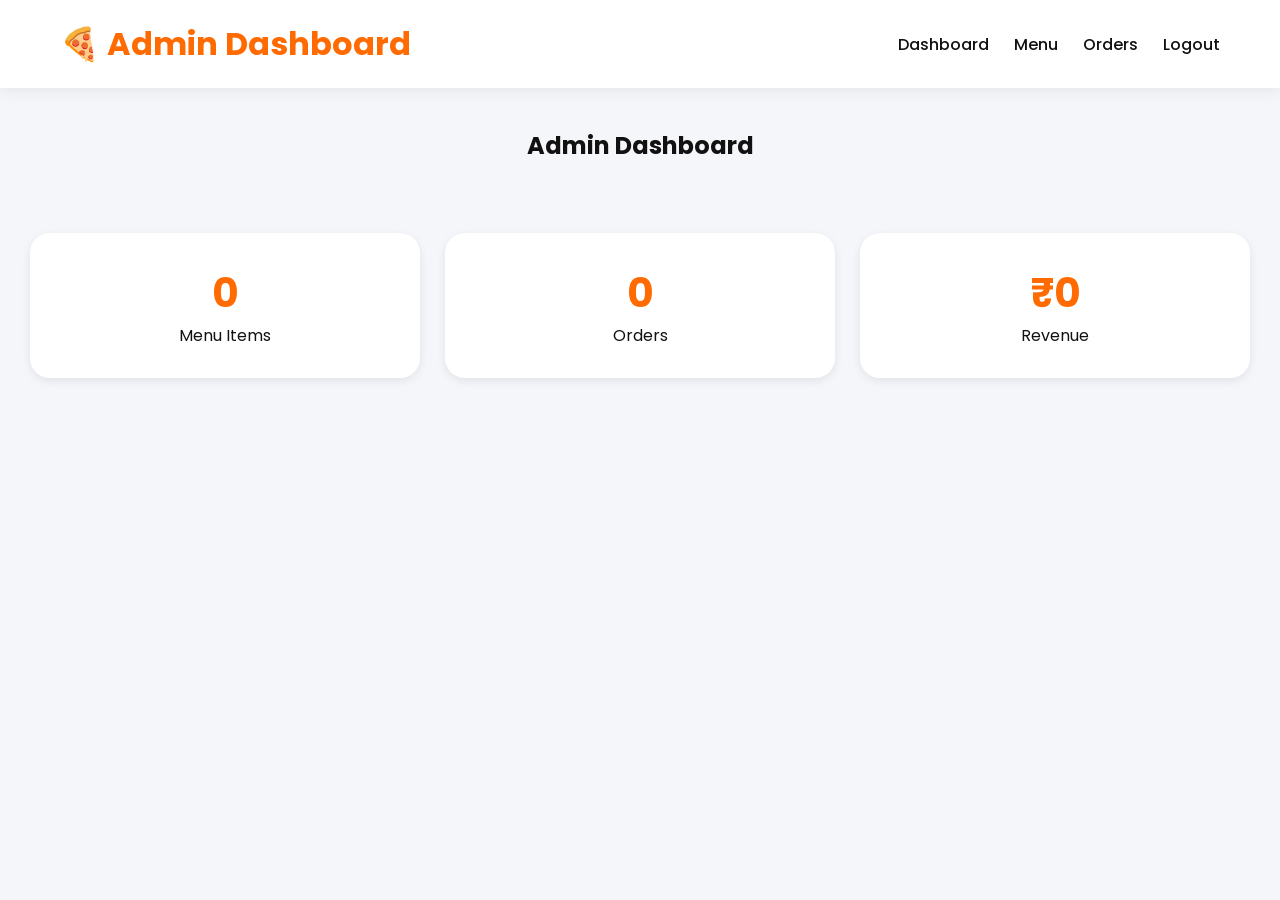
<file: Fronted/admin/dashboard.html>
<!DOCTYPE html>
<html lang="en">
<head>
<meta charset="UTF-8">
<meta name="viewport" content="width=device-width, initial-scale=1.0">
<title>Admin Dashboard</title>

<link rel="stylesheet" href="../css/style.css">

</head>
<body>

<nav class="navbar">

    <div class="logo">
        🍕 Admin Dashboard
    </div>

    <div class="nav-links">

        <a href="dashboard.html">Dashboard</a>

        <a href="menu-management.html">Menu</a>

        <a href="orders.html">Orders</a>

        <a href="login.html">Logout</a>

    </div>

</nav>

<section class="hero-small">

    <h1>Admin Dashboard</h1>

</section>

<div class="dashboard-grid">

    <div class="dashboard-card">
        <h2 id="menuCount">0</h2>
        <p>Menu Items</p>
    </div>

    <div class="dashboard-card">
        <h2 id="orderCount">0</h2>
        <p>Orders</p>
    </div>

    <div class="dashboard-card">
        <h2 id="revenue">₹0</h2>
        <p>Revenue</p>
    </div>

</div>

<script src="../js/api.js"></script>
<script src="../js/dashboard.js"></script>

</body>
</html>
</file>
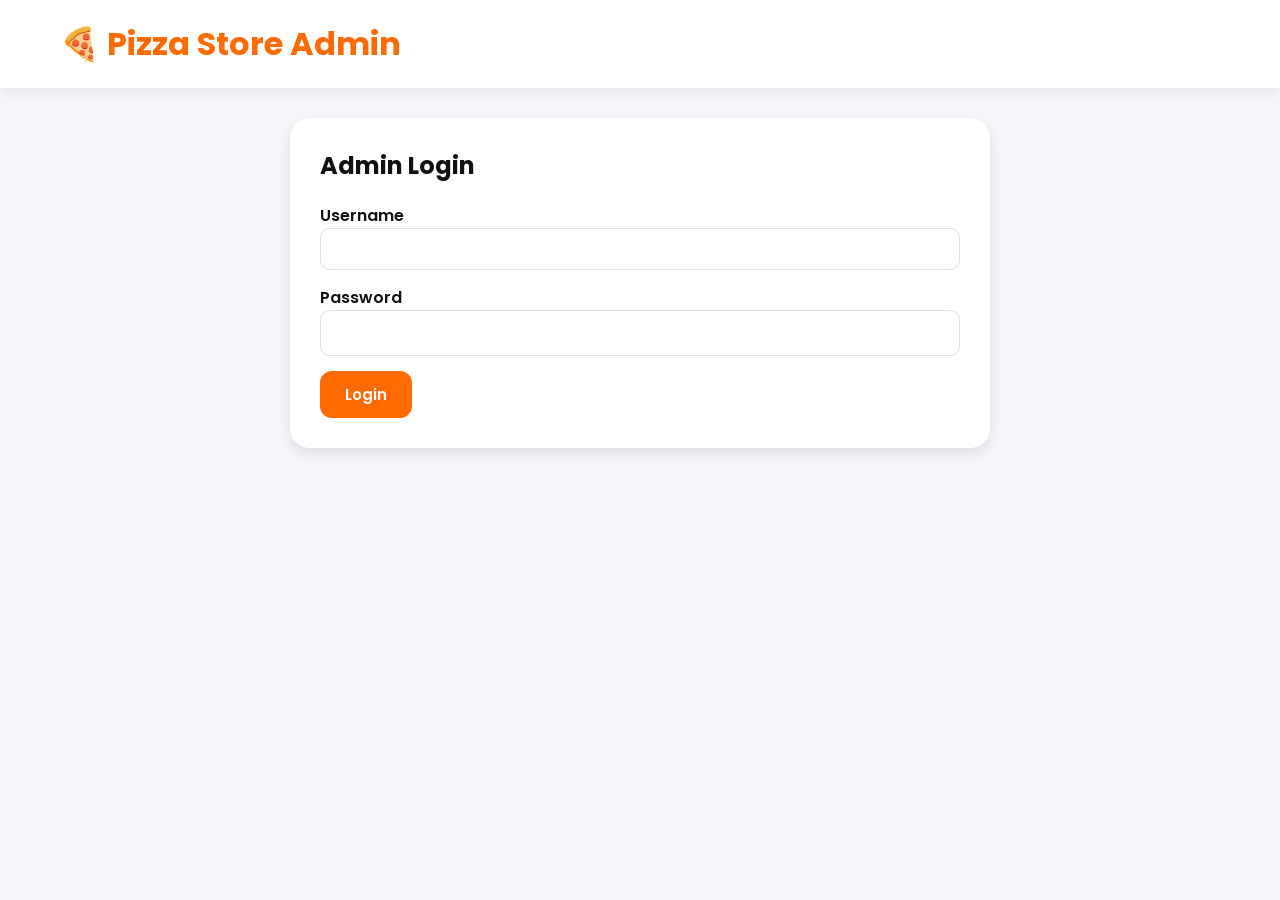
<file: Fronted/admin/login.html>
<!DOCTYPE html>
<html lang="en">
<head>
<meta charset="UTF-8">
<meta name="viewport" content="width=device-width, initial-scale=1.0">
<title>Admin Login</title>

<link rel="stylesheet" href="../css/style.css">

</head>
<body>

<nav class="navbar">

    <div class="logo">
        🍕 Pizza Store Admin
    </div>

</nav>

<div class="form-container">

    <h2>Admin Login</h2>

    <form id="adminLoginForm">

        <div class="form-group">

            <label>Username</label>

            <input
            type="text"
            id="username"
            required>

        </div>

        <div class="form-group">

            <label>Password</label>

            <input
            type="password"
            id="password"
            required>

        </div>

        <button
        type="submit"
        class="btn btn-primary">

            Login

        </button>

    </form>

</div>

<script src="../js/api.js"></script>
<script src="../js/admin.js"></script>

</body>
</html>
</file>
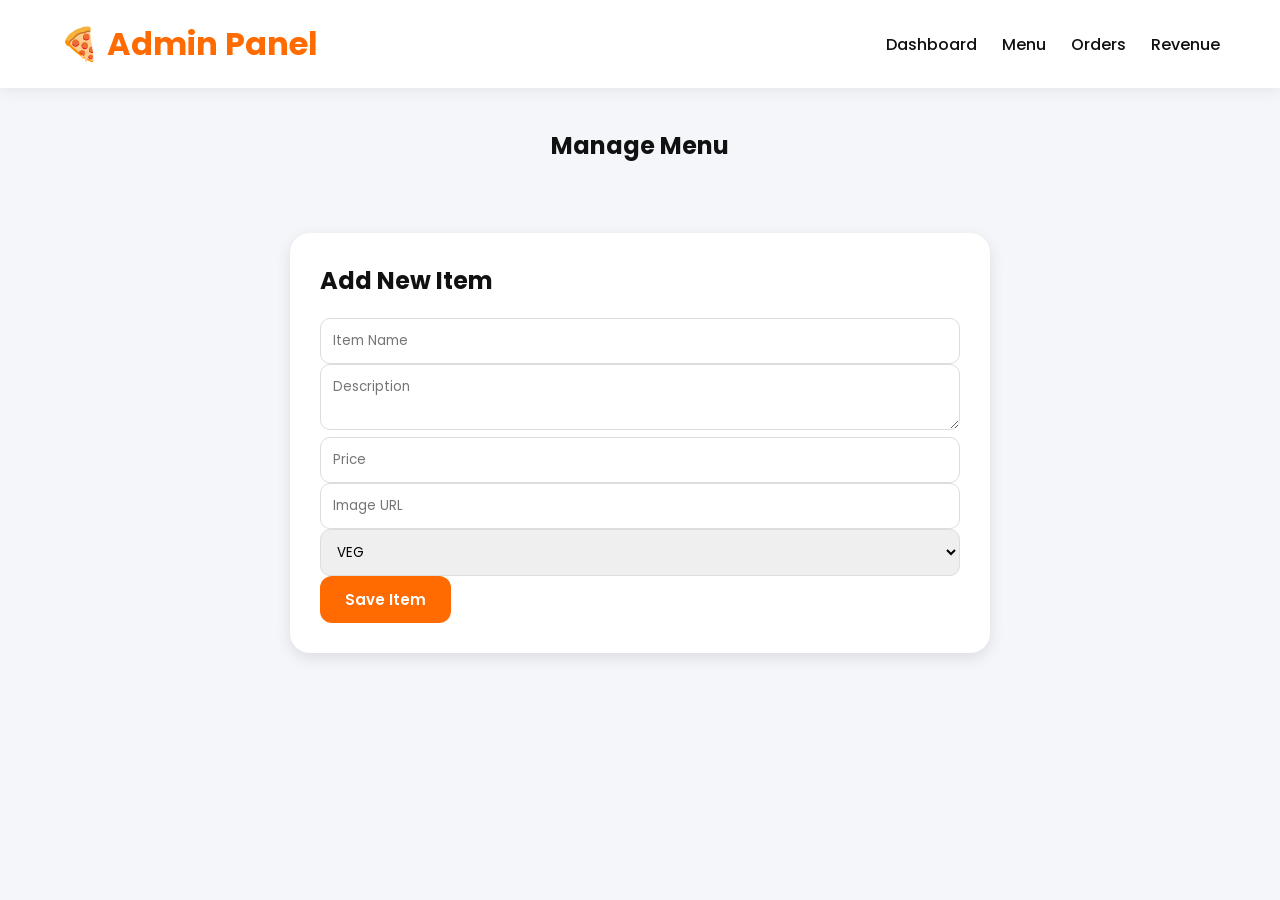
<file: Fronted/admin/menu-management.html>
<!DOCTYPE html>
<html lang="en">
<head>

<meta charset="UTF-8">
<meta name="viewport"
      content="width=device-width, initial-scale=1.0">

<title>Menu Management</title>

<link rel="stylesheet"
      href="../css/style.css">

</head>
<body>

<nav class="navbar">

    <div class="logo">
        🍕 Admin Panel
    </div>

    <div class="nav-links">

        <a href="dashboard.html">
            Dashboard
        </a>

        <a href="menu-management.html">
            Menu
        </a>

        <a href="orders.html">
            Orders
        </a>

        <a href="revenue.html">
            Revenue
        </a>

    </div>

</nav>

<section class="hero-small">

    <h1>
        Manage Menu
    </h1>

</section>

<div class="form-container">

    <h2>Add New Item</h2>

    <form id="menuForm">

        <input type="hidden"
               id="menuId">

        <input type="text"
               id="itemName"
               placeholder="Item Name"
               required>

        <textarea id="description"
                  placeholder="Description"
                  required></textarea>

        <input type="number"
               id="price"
               placeholder="Price"
               required>

        <input type="text"
               id="imageUrl"
               placeholder="Image URL">

        <select id="category">

            <option value="VEG">
                VEG
            </option>

            <option value="NONVEG">
                NONVEG
            </option>

            <option value="DESSERT">
                DESSERT
            </option>

            <option value="BEVERAGE">
                BEVERAGE
            </option>

        </select>

        <button type="submit"
                class="btn btn-primary">

            Save Item

        </button>

    </form>

</div>

<div id="menuContainer"
     class="menu-grid">

</div>

<script src="../js/api.js"></script>
<script src="../js/admin-menu.js"></script>

</body>
</html>
</file>
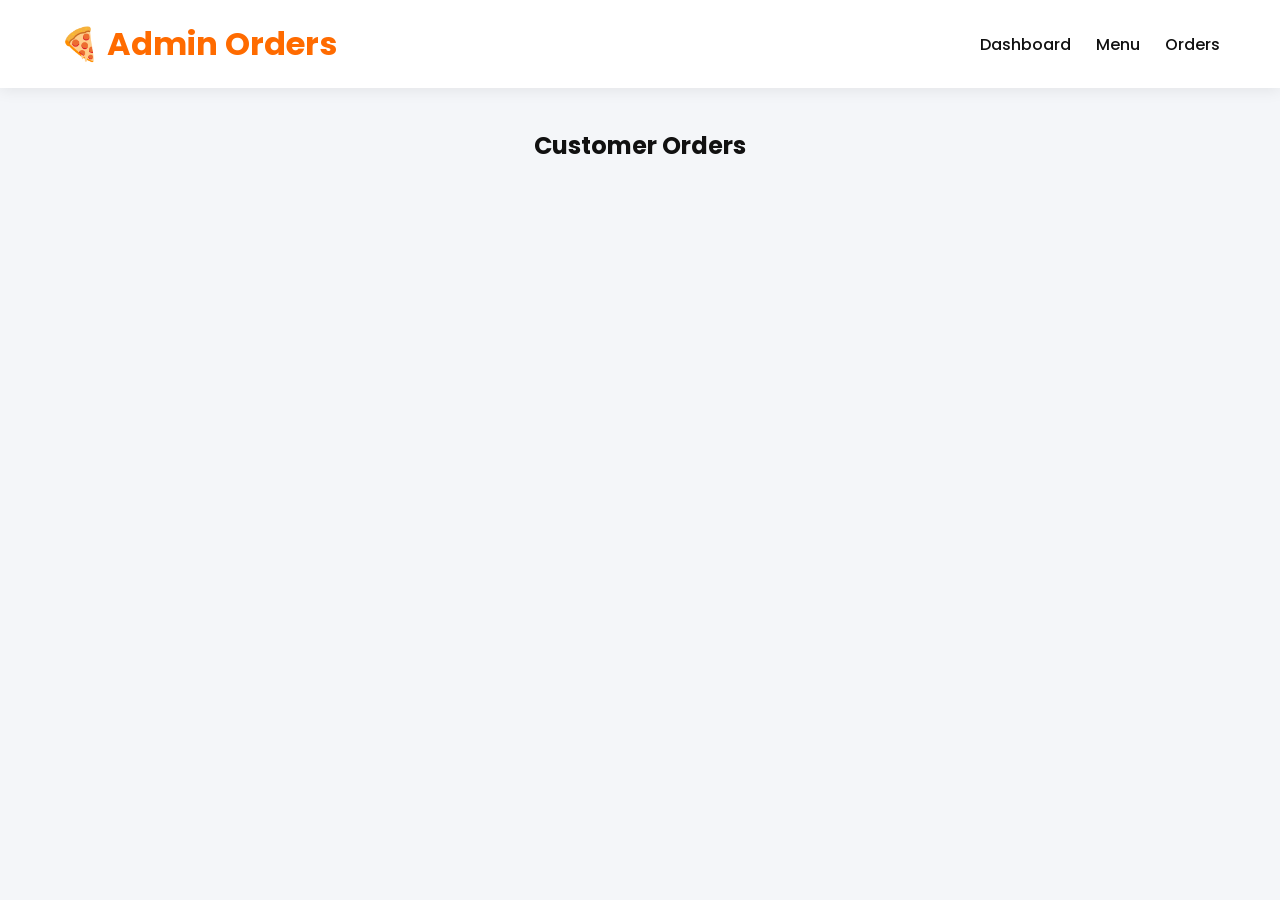
<file: Fronted/admin/orders.html>
<!DOCTYPE html>
<html lang="en">
<head>
<meta charset="UTF-8">
<meta name="viewport"
      content="width=device-width, initial-scale=1.0">

<title>Manage Orders</title>

<link rel="stylesheet"
      href="../css/style.css">

</head>
<body>

<nav class="navbar">

    <div class="logo">
        🍕 Admin Orders
    </div>

    <div class="nav-links">

        <a href="dashboard.html">
            Dashboard
        </a>

        <a href="menu-management.html">
            Menu
        </a>

        <a href="orders.html">
            Orders
        </a>

    </div>

</nav>

<section class="hero-small">

    <h1>
        Customer Orders
    </h1>

</section>

<div id="ordersContainer"
     class="orders-container">

</div>

<script src="../js/api.js"></script>
<script src="../js/admin-orders.js"></script>

</body>
</html>
</file>
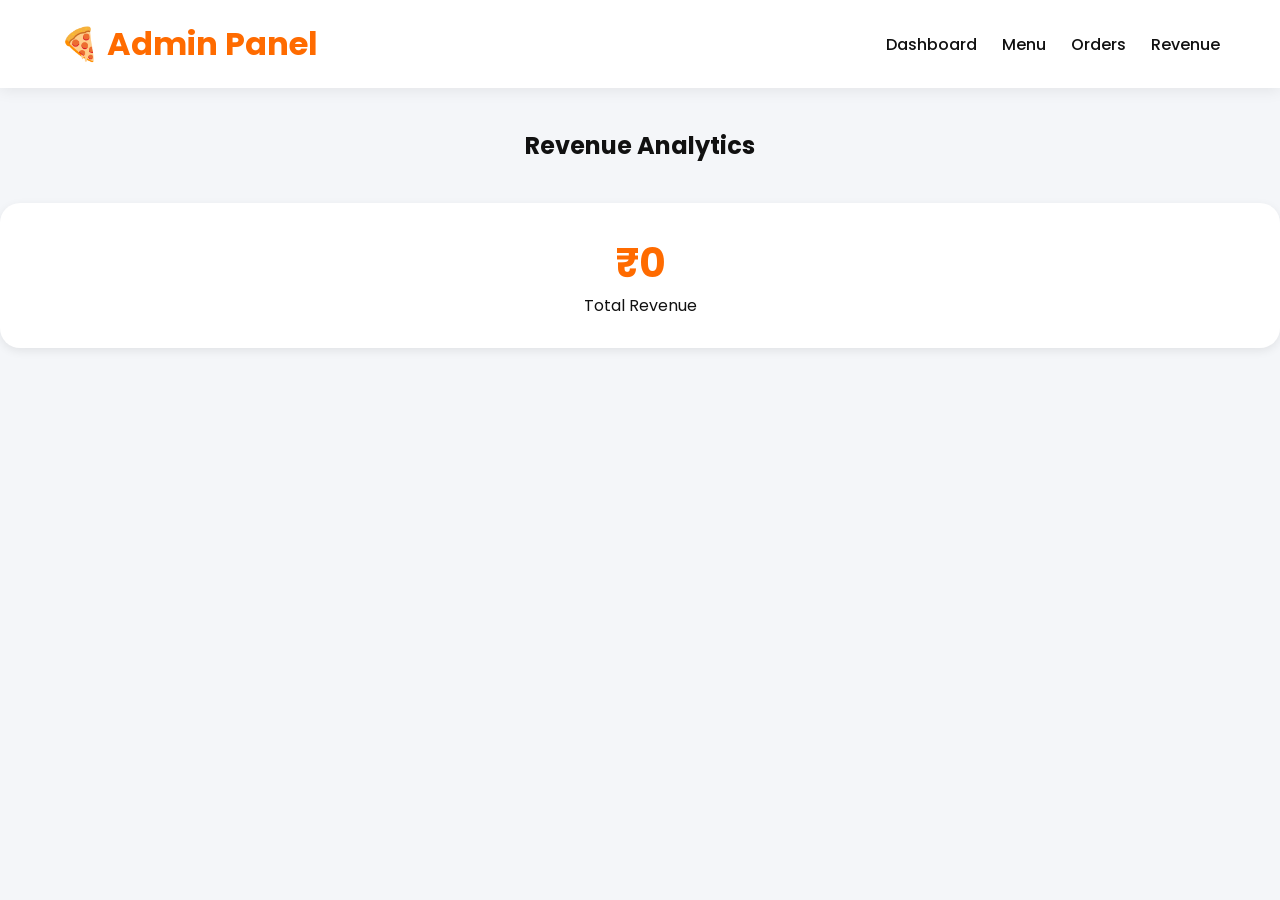
<file: Fronted/admin/revenue.html>
<!DOCTYPE html>
<html lang="en">
<head>
<meta charset="UTF-8">
<meta name="viewport" content="width=device-width, initial-scale=1.0">
<title>Revenue</title>

<link rel="stylesheet" href="../css/style.css">

</head>
<body>

<nav class="navbar">

    <div class="logo">
        🍕 Admin Panel
    </div>

    <div class="nav-links">

        <a href="dashboard.html">Dashboard</a>

        <a href="menu-management.html">Menu</a>

        <a href="orders.html">Orders</a>

        <a href="revenue.html">Revenue</a>

    </div>

</nav>

<section class="hero-small">

    <h1>Revenue Analytics</h1>

</section>

<div class="dashboard-card">

    <h2 id="totalRevenue">
        ₹0
    </h2>

    <p>
        Total Revenue
    </p>

</div>

<script src="../js/api.js"></script>
<script>

window.onload = async function(){

    const response =
    await fetch(
        ORDER_API.getAllOrders
    );

    const orders =
    await response.json();

    let total = 0;

    orders.forEach(order => {

        total +=
        order.totalAmount;
    });

    document
    .getElementById(
        "totalRevenue"
    )
    .innerText =
    "₹" + total;
};

</script>

</body>
</html>
</file>
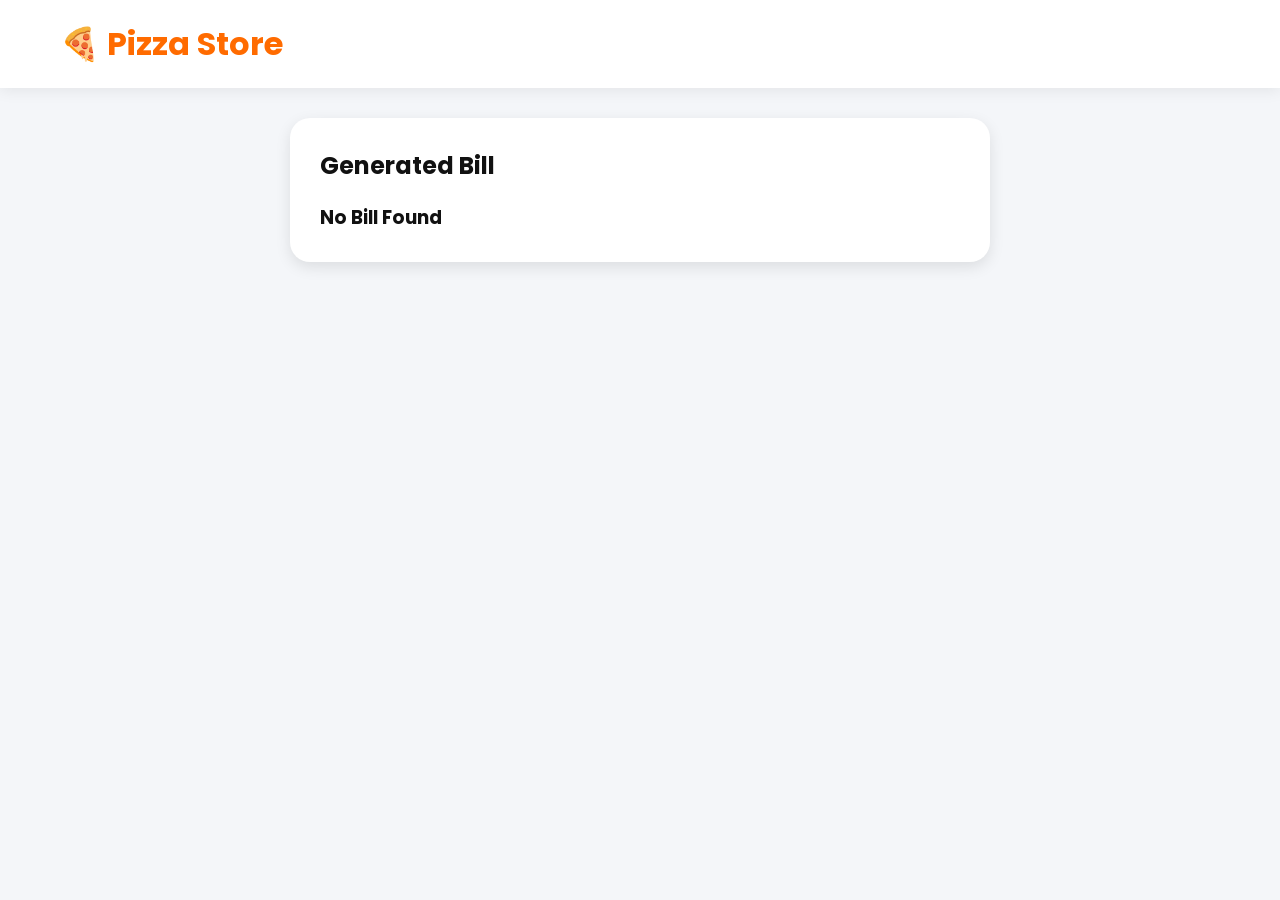
<file: Fronted/user/bill.html>
<!DOCTYPE html>
<html>
<head>
    <title>Bill</title>

    <link rel="stylesheet"
    href="../css/style.css">
</head>

<body>

<nav class="navbar">

    <div class="logo">
        🍕 Pizza Store
    </div>

</nav>

<div class="form-container">

    <h2>
        Generated Bill
    </h2>

    <div id="billContainer">

    </div>

</div>

<script src="../js/api.js"></script>
<script src="../js/bill.js"></script>

</body>
</html>
</file>
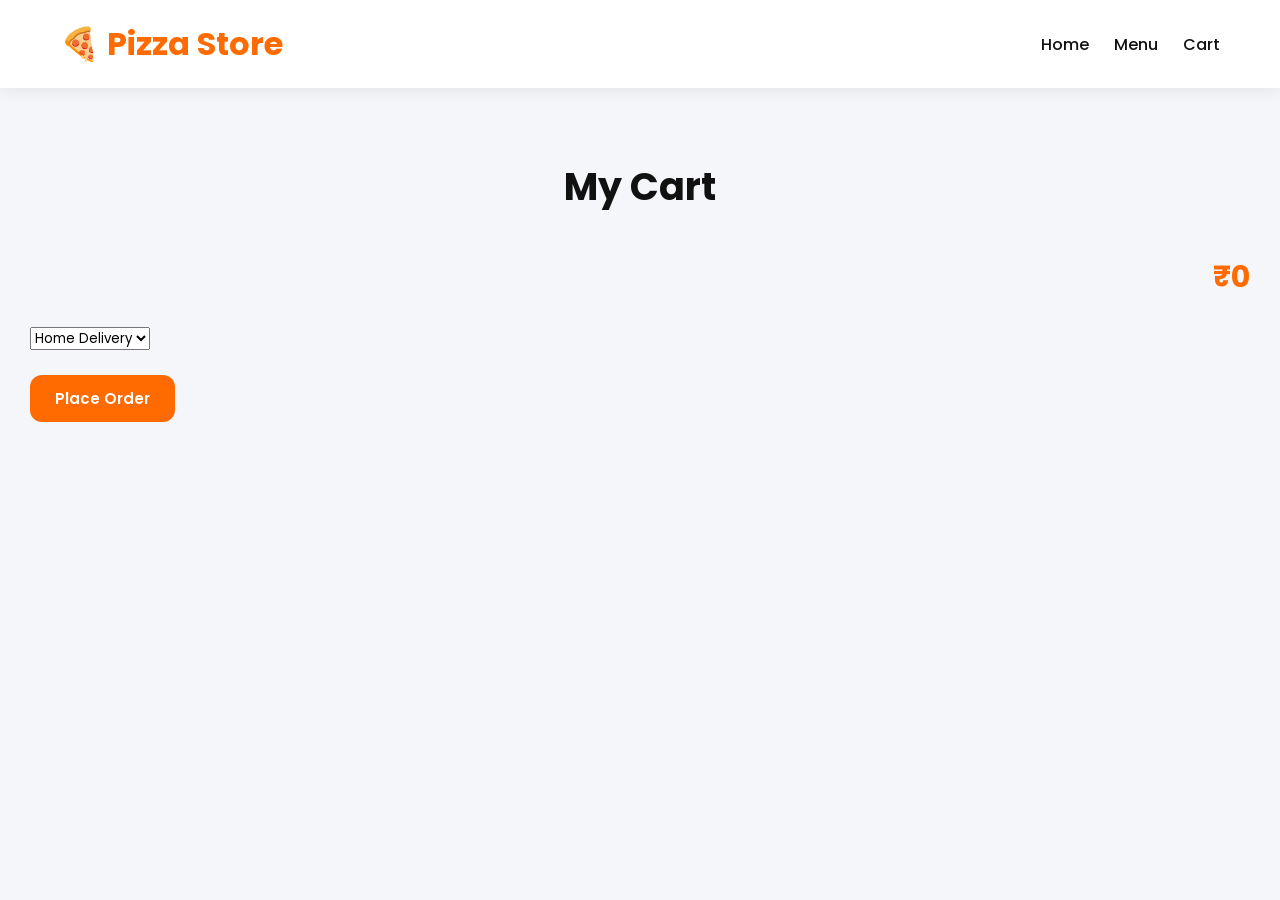
<file: Fronted/user/cart.html>
<!DOCTYPE html>
<html lang="en">
<head>

<meta charset="UTF-8">

<meta name="viewport"
      content="width=device-width, initial-scale=1.0">

<title>My Cart</title>

<link rel="stylesheet"
      href="../css/style.css">

</head>

<body>

<nav class="navbar">

    <div class="logo">
        🍕 Pizza Store
    </div>

    <div class="nav-links">

        <a href="../index.html">
            Home
        </a>

        <a href="menu.html">
            Menu
        </a>

        <a href="cart.html">
            Cart
        </a>

    </div>

</nav>

<div class="cart-container">

    <h2 class="section-title">

        My Cart

    </h2>

    <div id="cartItems">

    </div>

    <h2 id="totalPrice"
        class="total">

        ₹0

    </h2>

    <br>

    <select id="deliveryMode"
            class="form-control">

        <option value="HOME DELIVERY">

            Home Delivery

        </option>

        <option value="TAKE AWAY">

            Take Away

        </option>

    </select>

    <br><br>

    <button
    class="btn btn-primary"
    onclick="placeOrder()">

        Place Order

    </button>

</div>

<script src="../js/api.js"></script>
<script src="../js/cart.js"></script>

</body>
</html>
</file>
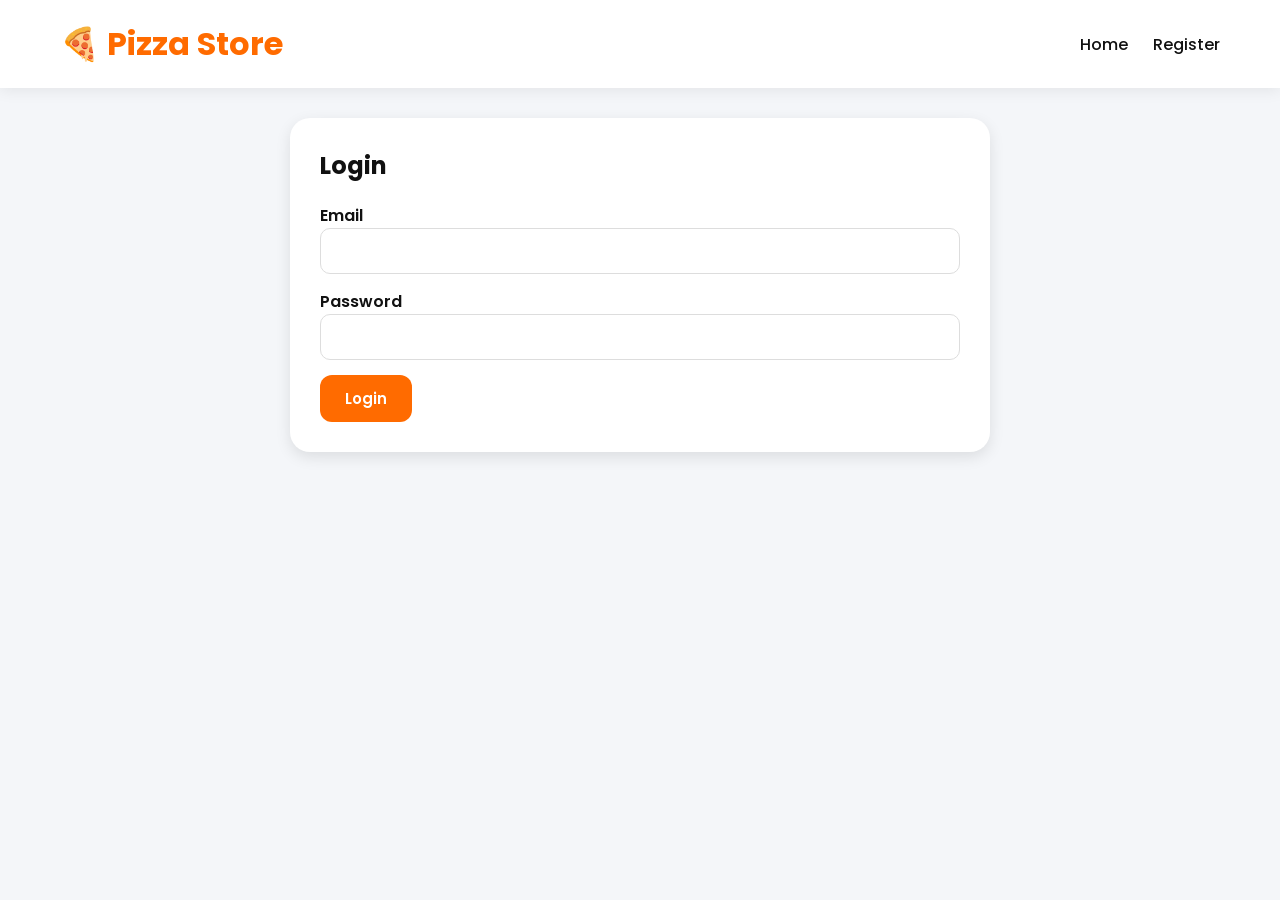
<file: Fronted/user/login.html>
<!DOCTYPE html>
<html lang="en">
<head>
<meta charset="UTF-8">
<meta name="viewport" content="width=device-width, initial-scale=1.0">
<title>Login</title>

<link rel="stylesheet" href="../css/style.css">
</head>
<body>

<nav class="navbar">

    <div class="logo">
        🍕 Pizza Store
    </div>

    <div class="nav-links">

        <a href="../index.html">Home</a>
        <a href="register.html">Register</a>

    </div>

</nav>

<div class="form-container">

    <h2>Login</h2>

    <form id="loginForm">

        <div class="form-group">

            <label>Email</label>

            <input
                type="email"
                id="email"
                required>

        </div>

        <div class="form-group">

            <label>Password</label>

            <input
                type="password"
                id="password"
                required>

        </div>

        <button
            type="submit"
            class="btn btn-primary form-btn">

            Login

        </button>

    </form>

</div>

<script src="../js/api.js"></script>
<script src="../js/login.js"></script>

</body>
</html>
</file>
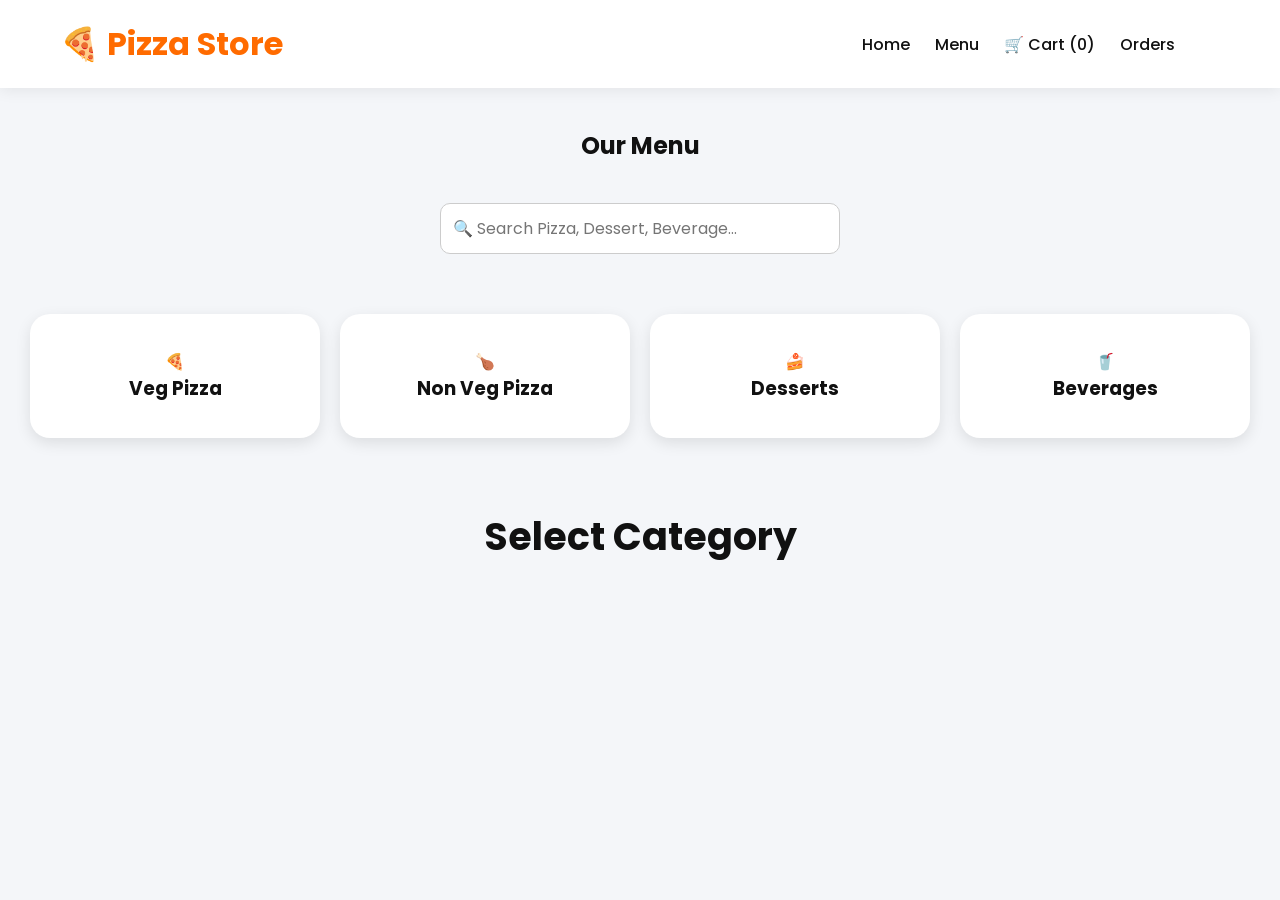
<file: Fronted/user/menu.html>
<!DOCTYPE html>
<html lang="en">

<head>

<meta charset="UTF-8">
<meta name="viewport"
content="width=device-width, initial-scale=1.0">

<title>Pizza Store Menu</title>

<link rel="stylesheet"
href="../css/style.css">

</head>

<body>

<nav class="navbar">

    <div class="logo">
        🍕 Pizza Store
    </div>

    <div class="nav-links">

        <a href="../index.html">
            Home
        </a>

        <a href="menu.html">
            Menu
        </a>

        <a href="cart.html">
            🛒 Cart
            (<span id="cartCount">0</span>)
        </a>

        <a href="orders.html">
            Orders
        </a>

        <div class="profile-container">

            <span
            id="username"
            onclick="toggleProfile()">

            </span>

            <div
            id="profilePopup"
            class="profile-popup">

                <h3 id="profileName"></h3>

                <p id="profileEmail"></p>

                <button
                class="btn btn-danger"
                onclick="logout()">

                    Logout

                </button>

            </div>

        </div>

    </div>

</nav>

<section class="hero-small">

    <h1>
        Our Menu
    </h1>

</section>

<!-- SEARCH BOX -->

<div style="text-align:center;margin-bottom:30px;">

    <input
    type="text"
    id="searchBox"
    placeholder="🔍 Search Pizza, Dessert, Beverage..."
    onkeyup="searchMenu()"
    style="
    width:400px;
    max-width:90%;
    padding:12px;
    border-radius:10px;
    border:1px solid #ccc;
    font-size:16px;">

</div>

<!-- CATEGORY CARDS -->

<div class="category-section">

    <div
    class="category-card"
    onclick="filterCategory('VEG')">

        🍕
        <h3>Veg Pizza</h3>

    </div>

    <div
    class="category-card"
    onclick="filterCategory('NONVEG')">

        🍗
        <h3>Non Veg Pizza</h3>

    </div>

    <div
    class="category-card"
    onclick="filterCategory('DESSERT')">

        🍰
        <h3>Desserts</h3>

    </div>

    <div
    class="category-card"
    onclick="filterCategory('BEVERAGE')">

        🥤
        <h3>Beverages</h3>

    </div>

</div>

<h2
id="categoryTitle"
class="section-title">

    Select Category

</h2>

<div
id="menuContainer"
class="menu-container">

</div>

<script src="../js/api.js"></script>
<script src="../js/menu.js"></script>

</body>
</html>
</file>
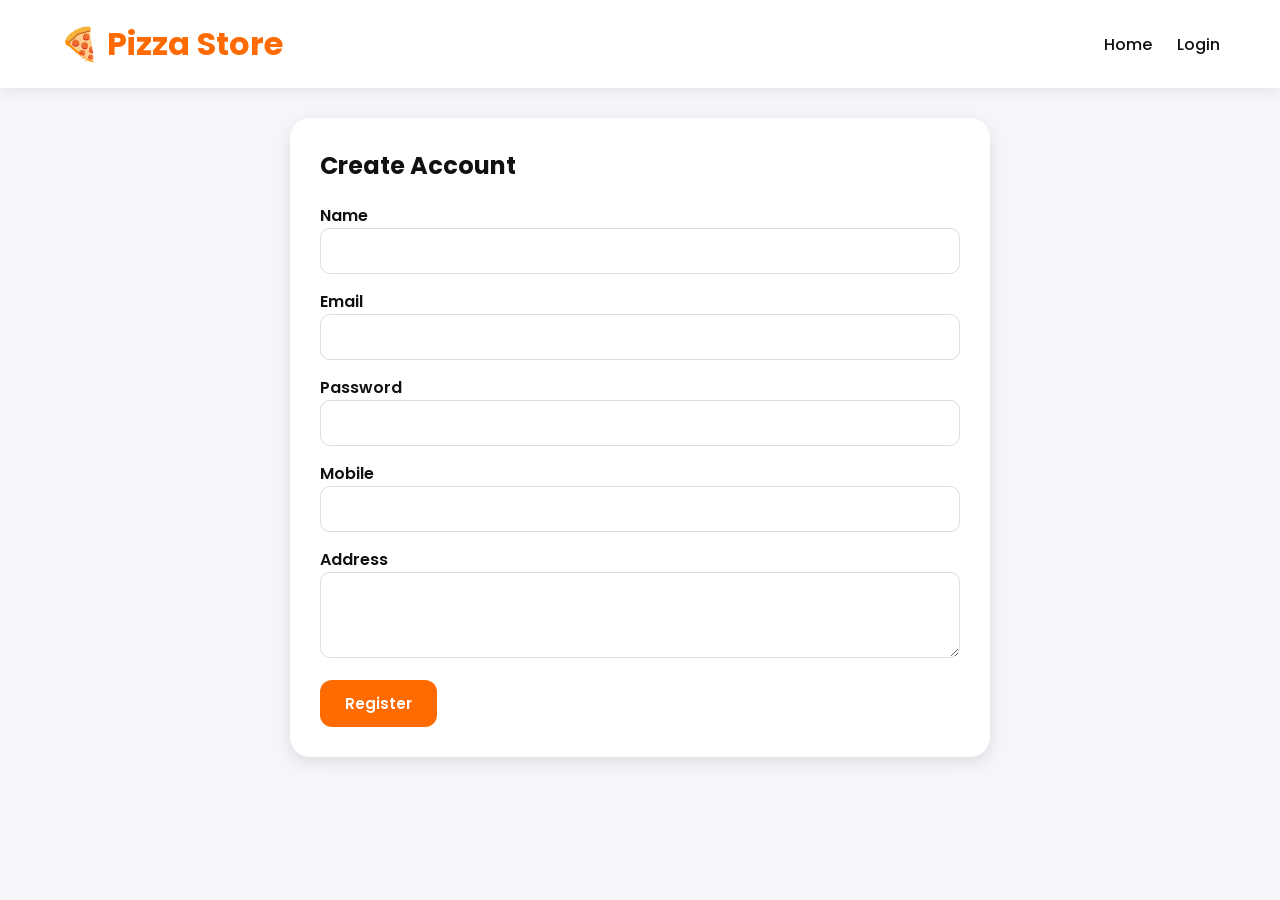
<file: Fronted/user/register.html>
<!DOCTYPE html>
<html lang="en">
<head>
<meta charset="UTF-8">
<meta name="viewport" content="width=device-width, initial-scale=1.0">
<title>User Register</title>

<link rel="stylesheet" href="../css/style.css">

</head>
<body>

<nav class="navbar">

    <div class="logo">🍕 Pizza Store</div>

    <div class="nav-links">
        <a href="index.html">Home</a>
        <a href="login.html">Login</a>
    </div>

</nav>

<div class="form-container">

    <h2>Create Account</h2>

    <form id="registerForm">

        <div class="form-group">
            <label>Name</label>
            <input type="text" id="name" required>
        </div>

        <div class="form-group">
            <label>Email</label>
            <input type="email" id="email" required>
        </div>

        <div class="form-group">
            <label>Password</label>
            <input type="password" id="password" required>
        </div>

        <div class="form-group">
            <label>Mobile</label>
            <input type="text" id="mobile" required>
        </div>

        <div class="form-group">
            <label>Address</label>
            <textarea id="address" rows="3"></textarea>
        </div>

        <button type="submit"
                class="btn btn-primary form-btn">
            Register
        </button>

    </form>

</div>

<script src="../js/api.js"></script>
<script src="../js/register.js"></script>

</body>
</html>
</file>
<file: Fronted/css/style.css>
@import url('https://fonts.googleapis.com/css2?family=Poppins:wght@300;400;500;600;700;800&display=swap');

*{
    margin:0;
    padding:0;
    box-sizing:border-box;
    font-family:'Poppins',sans-serif;
}

body{
    background:#f4f6f9;
    color:#111111;
    min-height:100vh;
}

/* ================= NAVBAR ================= */

.navbar{
    display:flex;
    justify-content:space-between;
    align-items:center;
    padding:20px 60px;
    background:#ffffff;
    box-shadow:0 2px 15px rgba(0,0,0,.08);
    position:sticky;
    top:0;
    z-index:999;
}

.logo{
    font-size:32px;
    font-weight:700;
    color:#ff6b00;
}

.nav-links{
    display:flex;
    gap:25px;
}

.nav-links a{
    text-decoration:none;
    color:#111111;
    font-weight:500;
}

.nav-links a:hover{
    color:#ff6b00;
}

/* ================= HERO ================= */

.hero{
    min-height:80vh;
    display:flex;
    justify-content:center;
    align-items:center;
    gap:50px;
    padding:60px;
}

.hero-content{
    flex:1;
}

.hero-content h1{
    font-size:70px;
    line-height:1.2;
    color:#111111;
}

.hero-content span{
    color:#ff6b00;
}

.hero-content p{
    margin-top:20px;
    color:#555;
    font-size:18px;
}

.hero-image{
    flex:1;
    text-align:center;
}

.hero-image img{
    width:500px;
    max-width:100%;
    border-radius:25px;
}

/* ================= BUTTONS ================= */

.btn{
    border:none;
    padding:12px 25px;
    border-radius:12px;
    cursor:pointer;
    font-size:15px;
    font-weight:600;
}

.btn-primary{
    background:#ff6b00;
    color:white;
}

.btn-outline{
    background:white;
    border:2px solid #ff6b00;
    color:#ff6b00;
}

.btn-danger{
    background:red;
    color:white;
}

.btn-secondary{
    background:gray;
    color:white;
}

/* ================= TITLES ================= */

.section-title{
    text-align:center;
    font-size:38px;
    color:#111111;
    margin:40px 0;
}

.hero-small{
    padding:40px;
    text-align:center;
}

.hero-small h1{
    color:#111111;
}

/* ================= MENU ================= */

.menu-container,
.menu-grid{
    display:grid;
    grid-template-columns:
    repeat(auto-fit,minmax(280px,1fr));
    gap:25px;
    padding:30px;
}

.menu-card{
    background:white;
    border-radius:20px;
    overflow:hidden;
    box-shadow:0 5px 15px rgba(0,0,0,.1);
    transition:.3s;
}

.menu-card:hover{
    transform:translateY(-8px);
}

.menu-card img{
    width:100%;
    height:220px;
    object-fit:cover;
}

.menu-info{
    padding:20px;
}

.menu-info h3{
    color:#111111;
    margin-bottom:10px;
}

.menu-info p{
    color:#555;
}

.category{
    display:inline-block;
    background:#ff6b00;
    color:white;
    padding:5px 12px;
    border-radius:20px;
    font-size:12px;
    margin-bottom:10px;
}

.price{
    color:#ff6b00;
    font-size:24px;
    font-weight:700;
    margin-top:10px;
}

/* ================= CATEGORY ================= */

.category-section{
    display:grid;
    grid-template-columns:
    repeat(auto-fit,minmax(220px,1fr));
    gap:20px;
    padding:30px;
}

.category-card{
    background:white;
    border-radius:20px;
    padding:35px;
    text-align:center;
    cursor:pointer;
    transition:.3s;
    box-shadow:0 5px 15px rgba(0,0,0,.1);
}

.category-card:hover{
    background:#ff6b00;
    color:white;
    transform:translateY(-5px);
}

/* ================= CART ================= */

.cart-container{
    padding:30px;
}

.cart-item{
    background:white;
    padding:20px;
    border-radius:15px;
    margin-bottom:15px;
    display:flex;
    justify-content:space-between;
    align-items:center;
    box-shadow:0 3px 10px rgba(0,0,0,.08);
}

.total{
    text-align:right;
    font-size:30px;
    color:#ff6b00;
    font-weight:700;
}

.qty-box{
    display:flex;
    align-items:center;
    gap:15px;
}

.qty-box button{
    width:38px;
    height:38px;
    border:none;
    border-radius:50%;
    background:#ff6b00;
    color:white;
    font-size:18px;
    cursor:pointer;
}

.qty-box span{
    color:#111111;
    font-size:20px;
    font-weight:700;
}

/* ================= FORMS ================= */

.form-container{
    background:white;
    max-width:700px;
    margin:30px auto;
    padding:30px;
    border-radius:20px;
    box-shadow:0 5px 15px rgba(0,0,0,.1);
}

.form-container h2{
    color:#111111;
    margin-bottom:20px;
}

.form-group{
    margin-bottom:15px;
}

.form-group label{
    color:#111111;
    font-weight:600;
}

.form-container input,
.form-container textarea,
.form-container select{
    width:100%;
    padding:12px;
    border:1px solid #ddd;
    border-radius:10px;
}

/* ================= ORDERS ================= */

.orders-container{
    padding:30px;
}

.order-card{
    background:white;
    padding:20px;
    border-radius:15px;
    margin-bottom:20px;
    box-shadow:0 3px 10px rgba(0,0,0,.08);
}

.order-card h3{
    color:#111111;
}

.order-card p{
    color:#333;
}

.order-card select{
    width:100%;
    margin-top:15px;
    padding:10px;
}

/* ================= DASHBOARD ================= */

.dashboard-grid{
    display:grid;
    grid-template-columns:
    repeat(auto-fit,minmax(250px,1fr));
    gap:25px;
    padding:30px;
}

.dashboard-card{
    background:white;
    padding:30px;
    text-align:center;
    border-radius:20px;
    box-shadow:0 3px 10px rgba(0,0,0,.08);
}

.dashboard-card h2{
    color:#ff6b00;
    font-size:40px;
}

.dashboard-card p{
    color:#111111;
}

/* ================= FOOTER ================= */

.footer{
    background:white;
    padding:20px;
    text-align:center;
    margin-top:40px;
    color:#111111;
}

/* ================= MOBILE ================= */

@media(max-width:768px){

    .navbar{
        flex-direction:column;
        gap:15px;
        padding:20px;
    }

    .hero{
        flex-direction:column;
        text-align:center;
    }

    .hero-content h1{
        font-size:42px;
    }

    .hero-image img{
        width:320px;
    }
}
/* ==========================
   Profile Popup
========================== */

.profile-container{

    position:relative;
}

#username{

    cursor:pointer;

    font-weight:600;

    color:#ff7a00;

    padding:10px;
}

.profile-popup{

    position:absolute;

    top:45px;

    right:0;

    width:260px;

    background:#ffffff;

    color:#111111;

    border-radius:15px;

    padding:20px;

    display:none;

    box-shadow:
    0 10px 25px rgba(0,0,0,.25);

    z-index:9999;
}

.show-profile{

    display:block;
}

.profile-popup h3{

    margin-bottom:10px;

    color:#111111;
}

.profile-popup p{

    margin-bottom:15px;

    color:#444444;
}
.qty-box button:disabled{

    background:#999;

    cursor:not-allowed;
}
</file>
